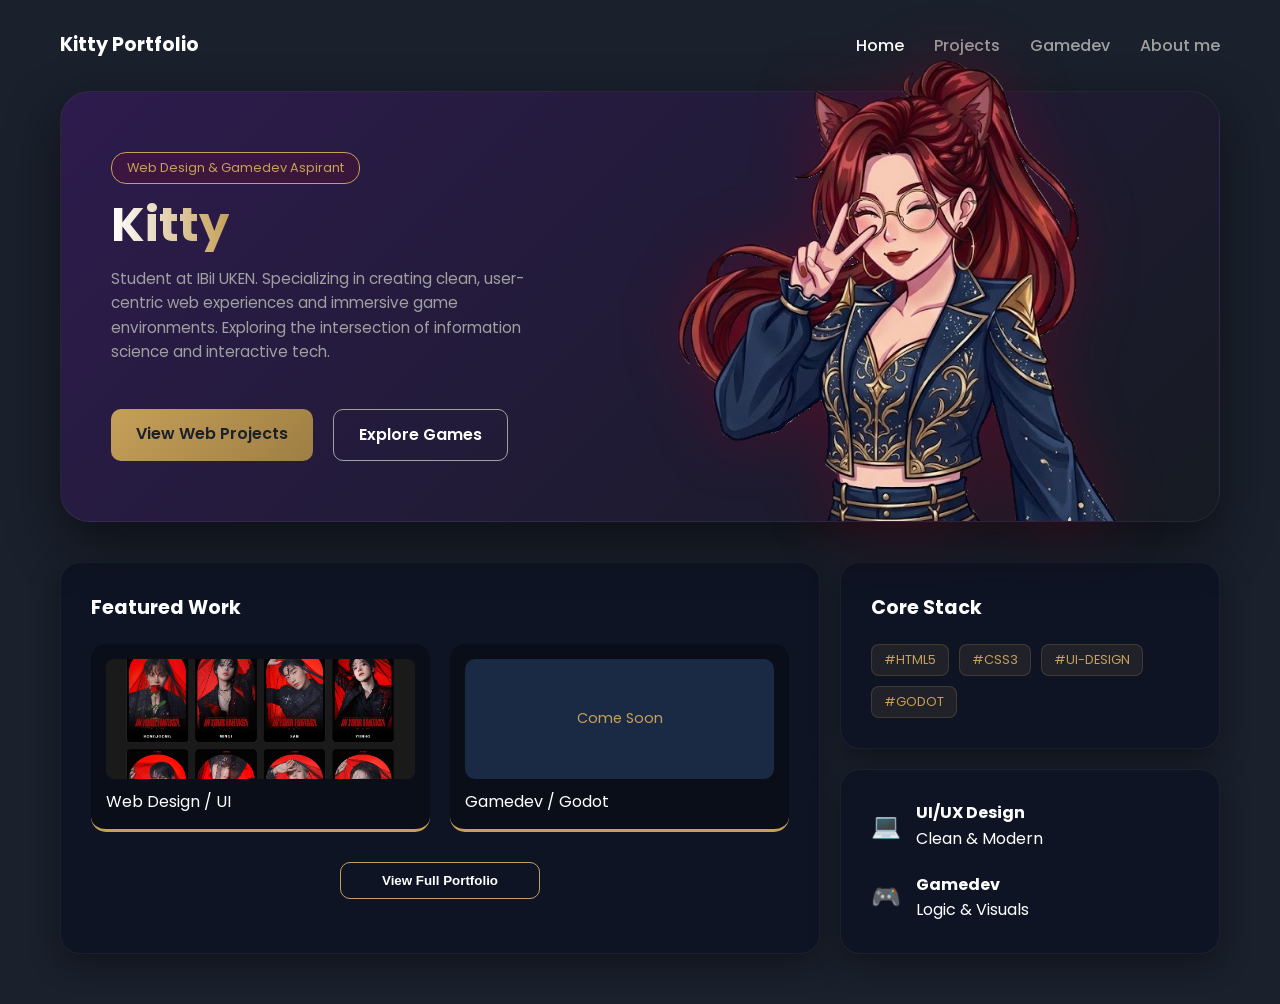
<file: index.html>
<!DOCTYPE html>
<html lang="en">
    <head>
        <meta charset="utf-8">
        <meta name="viewport" content="width=device-width, initial-scale=1.0">
        <title>Kitty | Portfolio</title>
        <link rel="icon" href="images/Kitty-icon.png">
        <link rel="stylesheet" href="style.css">
        <link href="https://fonts.googleapis.com/css2?family=Poppins:wght@300;400;600;700&display=swap" rel="stylesheet">
    </head>
    <body>
        <div class="container">
            <header>
                <div class="logo">Kitty Portfolio </div>
                <nav>
                    <ul>
                        <li><a href="#home" class="active">Home</a></li>
                        <li><a href="#projects">Projects</a></li>
                        <li><a href="#gamedev">Gamedev</a></li>
                        <li><a href="#about">About me</a></li>
                    </ul>
                </nav>
            </header>
            <section class="hero" id="home">
                <div class="hero-content">
                    <span class="badge">Web Design & Gamedev Aspirant</span>
                    <h1>Kitty</h1>
                    <p>Student at IBiI UKEN. Specializing in creating clean, user-centric web experiences and 
                        immersive game environments. Exploring the intersection of information science and interactive tech.
                    </p>
                    <div class="hero-btns">
                        <a href="#projects" class="btn-primary">View Web Projects</a>
                        <a href="#gamedev" class="btn-secondary">Explore Games</a>
                    </div>
                </div>
                <div class="hero-image">
                    <img src="images/Kitty.png" alt="Kitty Avatar">
                </div>
            </section>

            <div class="dashboard-grid">
                <section class="card main-card" id="projects">
                    <div class="card-header">
                        <h2>Featured Work</h2>
                    </div>
                    <div class="projects-display">
                        <div class="project-thumb web">
                            <a href="Ateez_Fanproject/index.html" class="projecy-link">
                            <div class="thumb-placeholder">
                                <img src="images/ATEEZ_preview.png" alt="ATEEZ_fanproject">
                            </div>
                            </a>
                            <p>Web Design / UI</p>
                        </div>
                        <div class="project-thumb games">
                            <div class="thumb-placeholder">Come Soon</div>
                            <p>Gamedev / Godot</p>
                        </div>
                    </div>
                    <button class="btn-action">View Full Portfolio</button>
                </section>
                <section class="card side-card">
                    <h3>Core Stack</h3>
                    <div class="tags-container">
                        <span class="tag">#HTML5</span>
                        <span class="tag">#CSS3</span>
                        <span class="tag">#UI-DESIGN</span>
                        <span class="tag">#GODOT</span>
                    </div>
                </section>
                <section class="card info-card">
                    <div class="info-item">
                        <span class="icon">💻</span>
                        <div>
                            <h4>UI/UX Design</h4>
                            <p>Clean & Modern</p>
                        </div>
                    </div>
                    <div class="info-item">
                        <span class="icon">🎮</span>
                        <div>
                            <h4>Gamedev</h4>
                            <p>Logic & Visuals</p>
                        </div>
                    </div>
                </section>
            </div>
        </div>
    </body>
</html>
</file>
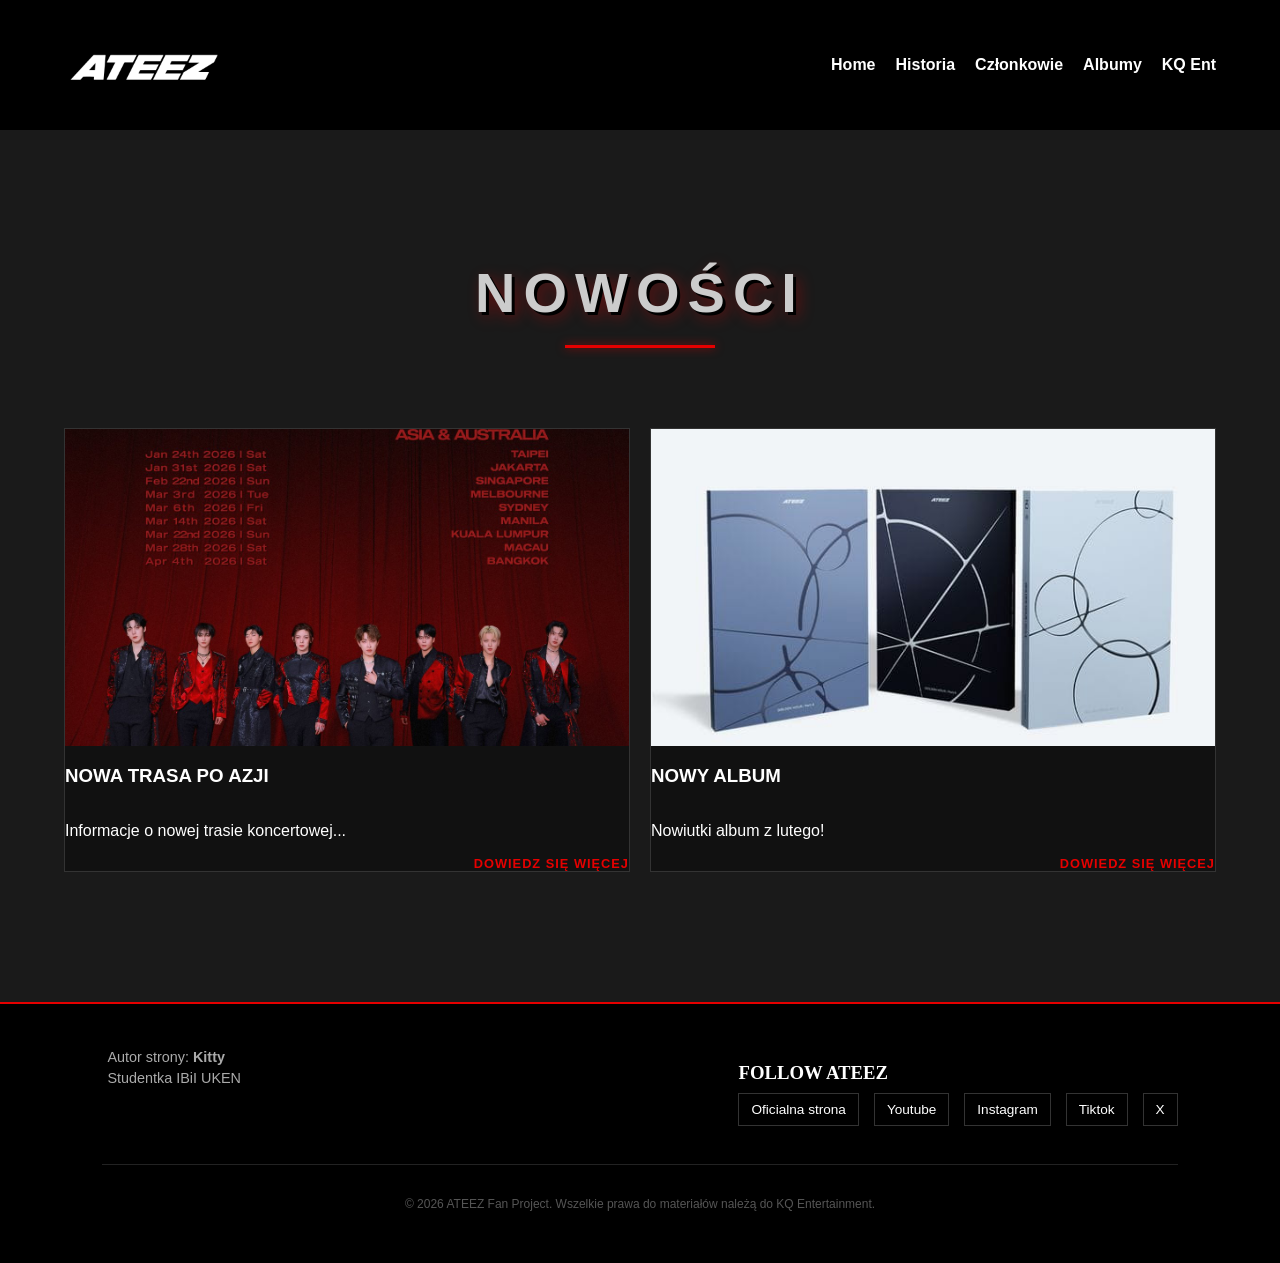
<file: Ateez_Fanproject/index.html>
<!DOCTYPE html>
<html lang="pl">
    <head>
        <meta charset="utf-8">
        <meta name="viewport" content="width=device-width, initial-scale=1.0">
        <link rel="icon" href="images/favicon.png">
        <title>Projekt ATEEZ FanPage</title>
        <link rel="stylesheet" href="style.css">
    </head>
    <body>
        <header>
            <div class="logo">
                <img src="images/Ateez-Logo.png" alt="ATEEZ Logo">
            </div>
            <nav>
                <!-- Menu semantyczne -->
                <ul>
                    <li><a href="index.html">Home</a></li>
                    <li><a href="history.html">Historia</a></li>
                    <li><a href="members.html">Członkowie</a></li>
                    <li><a href="albums.html">Albumy</a></li>
                    <li><a href="kqent.html">KQ Ent</a></li>
                </ul>
            </nav>
        </header>

        <main>
            <section class="news-feed">
                <h2 class="section-title">Nowości</h2>

                <div class="news-grid">
                    <article class="news-card">
                        <div class="news-img-wrapper">
                            <img src="images/trasa.jpg" alt="Ajatycka trasa">
                        </div>
                        <h3>NOWA TRASA PO AZJI</h3>
                        <p>Informacje o nowej trasie koncertowej...</p>
                        <a href="https://ateez.kqent.com/home" target="_blank" class="news-more">Dowiedz się więcej</a>
                    </article>

                    <article class="news-card">
                        <div class="news-img-wrapper">
                            <img src="images/ateez-golden-hour-p-4.jpg" alt="Nowy album">
                        </div>
                        <h3>NOWY ALBUM</h3>
                        <p>Nowiutki album z lutego!</p>
                        <a href="https://ateez.kqent.com/home" target="_blank" class="news-more">Dowiedz się więcej</a>
                    </article>
                </div>
            </section>
        </main>

        <footer>
            <div class="footer-content">
                <div class="author-info">
                    <p>Autor strony: <strong>Kitty</strong></p>
                    <p>Studentka IBiI UKEN</p>
                </div>

                <div class="social">
                    <h3>FOLLOW ATEEZ</h3>
                    <ul class="social-media">
                        <li>
                            <a href="https://ateez.kqent.com/" target="_blank" rel="noopener noreferrer">Oficialna strona</a>
                        </li>
                        <!-- target=_blank dla otwierania w nowej karcie, rel żeby nowa strona nie pobierała danych z tej źródłowej -->
                        <li>
                            <a href="https://www.youtube.com/@ATEEZofficial" target="_blank" rel="noopener noreferrer">Youtube</a>
                        </li>
                        <li>
                            <a href="https://www.instagram.com/ateez_official_/" target="_blank" rel="noopener noreferrer">Instagram</a>
                        </li>
                        <li>
                            <a href="https://www.tiktok.com/@ateez_official_" target="_blank" rel="noopener noreferrer">Tiktok</a>
                        </li>
                        <li>
                            <a href="https://x.com/ATEEZofficial" target="_blank" rel="noopener noreferrer">X</a>
                        </li>
                    </ul>
                </div>
            </div>

            <div class="footer-bottom">
                <p>&copy; 2026 ATEEZ Fan Project. Wszelkie prawa do materiałów należą do KQ Entertainment.</p>
            </div>
        </footer>
    </body>
</html>
</file>
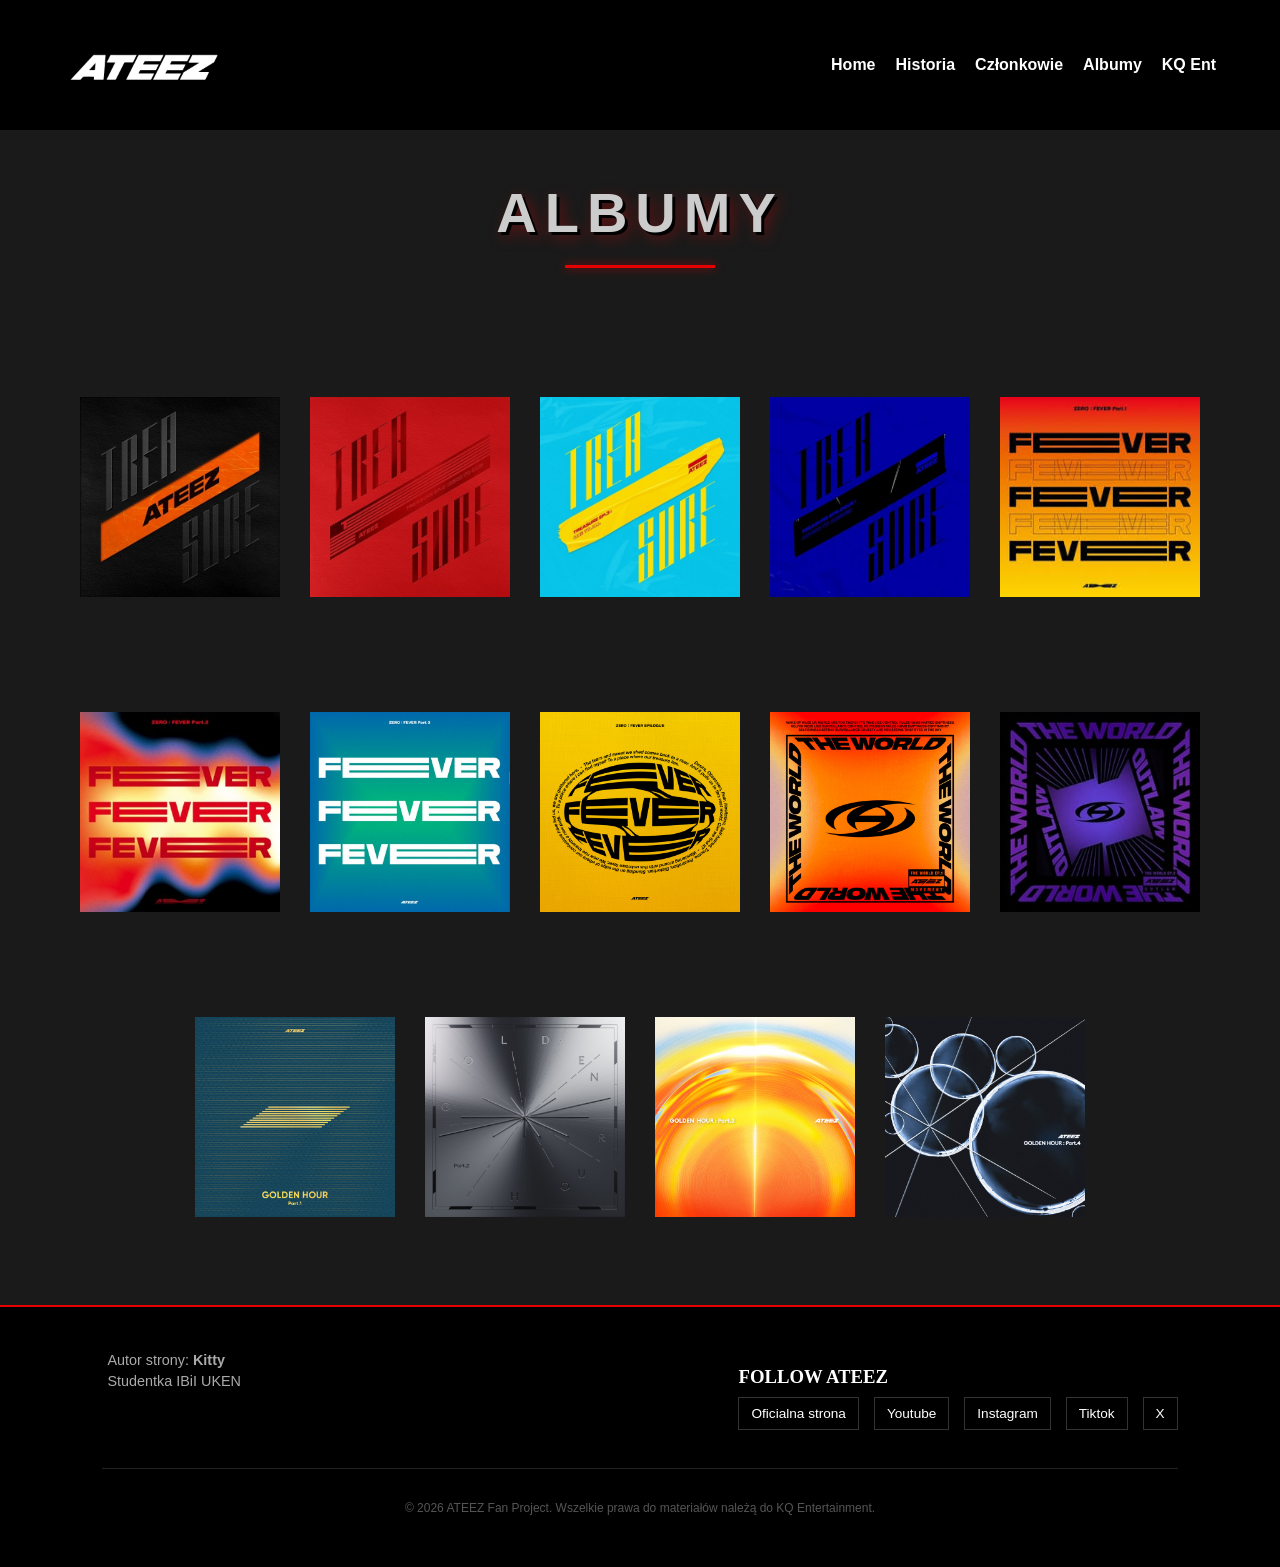
<file: Ateez_Fanproject/albums.html>
<!DOCTYPE html>
<html lang="pl">
    <head>
        <meta charset="utf-8">
        <meta name="viewport" content="width=device-width, initial-scale=1.0">
        <link rel="icon" href="images/favicon.png">
        <title>Projekt ATEEZ FanPage</title>
        <link rel="stylesheet" href="style.css">
    </head>
    <body>
        <header>
            <div class="logo">
                <img src="images/Ateez-Logo.png" alt="ATEEZ Logo">
            </div>
            <nav>
                <ul>
                    <li><a href="index.html">Home</a></li>
                    <li><a href="history.html">Historia</a></li>
                    <li><a href="members.html">Członkowie</a></li>
                    <li><a href="albums.html">Albumy</a></li>
                    <li><a href="kqent.html">KQ Ent</a></li>
                </ul>
            </nav>
        </header>

        <main>
            <section class="albums-container">
                <h2 class="section-title">Albumy</h2>

                <div class="album-grid">
                    <div class="album-item" id="T_ep1">
                        <a href="#T_ep1" class="album-card">
                            <div class="cover">
                                <img src="images/albumy/treasure-ep-1-all-to-zero.jpg" alt="treasure EP.1">
                            </div>
                            <div class="disc">
                                <img src="images/plyta.png" alt="płyta">
                            </div>
                        </a>
                        <div class="album-info">
                            <span class="release-date">Data wydania: 24.10.2018</span>
                            <h3>TREASURE EP.1: All to Zero</h3>
                            <ul class="tracklist">
                                <li><a href="https://youtu.be/RqJ1rH9M5G0?si=mySxW89K-SF3Dt_B" target="_blank">해적왕 (Pirate King)</a></li>
                                <li><a href="https://youtu.be/tLV83ndOwz4?si=dLQtnC8gz8NwYnly" target="_blank">Treasure</a></li>
                                <li><a href="https://youtu.be/t6MQo7Gusy8?si=Cyvb5jbJHJK9IpCd" target="_blank">Twilight</a></li>
                                <li><a href="https://youtu.be/tHiiKK21nlc?si=11yk7wuXofw8cyZS" target="_blank">Stay</a></li>
                                <li><a href="https://youtu.be/LB_-Nxndm1g?si=USXAsIxFN66zEtEq" target="_blank">My Way</a></li>
                            </ul>
                            <a href="https://open.spotify.com/album/3iS3jNsGNXWcKb653VpDNV?si=DHoThr45R1qDTziaUPdx2w" target="_blank" class="full-album-link">
                                POSŁUCHAJ CAŁEGO ALBUMU!
                            </a>
                        </div>
                    </div>

                    <div class="album-item" id="T_ep2">
                        <a href="#T_ep2" class="album-card">
                            <div class="cover">
                                <img src="images/albumy/treasure-ep-2-zero-to-one.jpg" alt="treasure EP.2">
                            </div>
                            <div class="disc">
                                <img src="images/plyta.png" alt="płyta">
                            </div>
                        </a>
                        <div class="album-info">
                            <span class="release-date">Data wydania: 15.01.2019</span>
                            <h3>TREASURE EP.2: Zero to One</h3>
                            <ul class="tracklist">
                                <li><a href="https://youtu.be/QbjmVyP9RFg?si=he9fc8p8IIUc0TYU" target="_blank">HALA HALA (Hearts Awakened, Live Alive)</a></li>
                                <li><a href="https://youtu.be/nKU4OVH18mE?si=1KKRmoeogUZ92qG2" target="_blank">Say My Name</a></li>
                                <li><a href="https://youtu.be/bBpIH4OgeOo?si=4voGVw3MSyPHcpri" target="_blank">Desire</a></li>
                                <li><a href="https://youtu.be/bGFc1jSIHKI?si=xCoyWNxJX0Ng9tdR" target="_blank">Light</a></li>
                                <li><a href="https://youtu.be/ukbr7xyPoRQ?si=CiHlGv_P1LWnmvoa" target="_blank">Promise</a></li>
                            </ul>
                            <a href="https://open.spotify.com/album/2PQ8cQ8WzAJJkWYT2Ydmhw?si=2LPoR0cSRRepSfkBiybeYQ" target="_blank" class="full-album-link">
                                POSŁUCHAJ CAŁEGO ALBUMU!
                            </a>
                        </div>
                    </div>

                    <div class="album-item" id="T_ep3">
                        <a href="#T_ep3" class="album-card">
                            <div class="cover">
                                <img src="images/albumy/treasure-ep-3-one-to-all.jpg" alt="treasure EP.3">
                            </div>
                            <div class="disc">
                                <img src="images/plyta.png" alt="płyta">
                            </div>
                        </a>
                        <div class="album-info">
                            <span class="release-date">Data wydania: 10.06.2019</span>
                            <h3>TREASURE EP.3: One to All</h3>
                            <ul class="tracklist">
                                <li><a href="https://youtu.be/MriePJkEays?si=y9grP-kYJh0SrEnV" target="_blank">Utopia</a></li>
                                <li><a href="https://youtu.be/i_HzsHss94E?si=KHu22TcRRtZSyL1v" target="_blank">Ilusion</a></li>
                                <li><a href="https://youtu.be/lynpCBjYPrk?si=WydY8EBmOfvAO9ZI" target="_blank">Crescent</a></li>
                                <li><a href="https://youtu.be/FIInyEWWW-s?si=cS34isPQ5Z0RPJ7u" target="_blank">Wave</a></li>
                                <li><a href="https://youtu.be/7wcM9Eq3UbI?si=gVTs5DWm3lwe5V0L" target="_blank">Aurora</a></li>
                                <li><a href="https://youtu.be/1JvnEkxuIOI?si=ZEihEtzGW43O9nVY" target="_blank">Dancing Like Butterfly Wings</a></li>
                            </ul>
                            <a href="https://open.spotify.com/album/4Y8cigF15iNUSV1dhlQqRg?si=fNvvRsSJQTSQfyTM3lV3Xw" target="_blank" class="full-album-link">
                                POSŁUCHAJ CAŁEGO ALBUMU!
                            </a>
                        </div>
                    </div>

                    <div class="album-item" id="T_EP">
                        <a href="#T_EP" class="album-card">
                            <div class="cover">
                                <img src="images/albumy/treasure-epilogue-action-to-answer.jpg" alt="treasure EPILOGUE">
                            </div>
                            <div class="disc">
                                <img src="images/plyta.png" alt="płyta">
                            </div>
                        </a>
                        <div class="album-info">
                            <span class="release-date">Data wydania: 06.01.2020</span>
                            <h3>TREASURE EPILOGUE : Action To Answer</h3>
                            <ul class="tracklist">
                                <li><a href="https://youtu.be/yW7wZX3DUaY?si=MjyoYdFXABpy3H-y" target="_blank">Answer</a></li>
                                <li><a href="https://youtu.be/FhNpnJ3idpE?si=XkV5fpxvjKa9R7pU" target="_blank">지평선 (Horizon)</a></li>
                                <li><a href="https://youtu.be/OOEkD8pxYMg?si=ol5kkbLkGVbqvDB-" target="_blank">Star 1117</a></li>
                                <li><a href="https://youtu.be/eJLp6XUsanI?si=VnjM6KAWRjnFsxyu" target="_blank">Precious</a></li>
                            </ul>
                            <a href="https://open.spotify.com/album/2SytbbEGf1tnNJ0IH5sSQu?si=5vto6wiBTUO0_pCxaf71Lg" target="_blank" class="full-album-link">
                                POSŁUCHAJ CAŁEGO ALBUMU!
                            </a>
                        </div>
                    </div>

                    <div class="album-item" id="Z_ep1">
                        <a href="#Z_ep1" class="album-card">
                            <div class="cover">
                                <img src="images/albumy/zero-fever-part-1.jpg" alt="Zero Ep.1">
                            </div>
                            <div class="disc">
                                <img src="images/plyta.png" alt="płyta">
                            </div>
                        </a>
                        <div class="album-info">
                            <span class="release-date">Data wydania: 29.07.2020</span>
                            <h3>ZERO : FEVER Part.1</h3>
                            <ul class="tracklist">
                                <li><a href="https://youtu.be/XHLtcKcWi1k?si=TyfQkyL1EHoyBh6-" target="_blank">Dear Diary: 2016.07.29</a></li>
                                <li><a href="https://youtu.be/c-cDCFQiaWg?si=9oCJi-VlZZTaEFui" target="_blank">FEVER</a></li>
                                <li><a href="https://youtu.be/K7LY9Ta0eiY?si=QYx502SrnfzufAN0" target="_blank">THANXX</a></li>
                                <li><a href="https://youtu.be/0zXpWJVb7m8?si=9NDqDoq5ME8OIZ0R" target="_blank">지평선춤을 춰 (TO THE BEAT)</a></li>
                                <li><a href="https://youtu.be/2NArH91kHoQ?si=PR7JZE3gj9_kQHlp" target="_blank">INCEPTION</a></li>
                                <li><a href="https://youtu.be/Q6h1ucZC7VM?si=B2raNnoBdnvDWCep" target="_blank">Good Lil Boy</a></li>
                                <li><a href="https://youtu.be/AvuJkaLSSnw?si=Eo2v1bJYAqdV1uqK" target="_blank">One Day At A Time</a></li>
                            </ul>
                            <a href="https://open.spotify.com/album/01IFxHiVOY6uf3vUFVXEoI?si=8pwTlr-aR--j5t4x-I3hSw" target="_blank" class="full-album-link">
                                POSŁUCHAJ CAŁEGO ALBUMU!
                            </a>
                        </div>
                    </div>

                    <div class="album-item" id="Z_ep2">
                        <a href="#Z_ep2" class="album-card">
                            <div class="cover">
                                <img src="images/albumy/Ateez_Fever_Part_2.jpg" alt="Zero Ep.2">
                            </div>
                            <div class="disc">
                                <img src="images/plyta.png" alt="płyta">
                            </div>
                        </a>
                        <div class="album-info">
                            <span class="release-date">Data wydania: 01.03.2021</span>
                            <h3>ZERO : FEVER Part.2</h3>
                            <ul class="tracklist">
                                <li><a href="https://youtu.be/xtcVwuauVV0?si=iiTo9Icit5hdr93r" target="_blank">불놀이야 Fireworks (I'm the One)</a></li>
                                <li><a href="https://youtu.be/7vGGzN70KeA?si=tstI-dmPNifrGnft" target="_blank">선도부 (The Leaders)</a></li>
                                <li><a href="https://youtu.be/s03QLBdd_PY?si=BIDo3VSASWILSH6H" target="_blank">Time of Love</a></li>
                                <li><a href="https://youtu.be/uqgzjv8FM3c?si=krDrNlhVnRjHi5gJ" target="_blank">Take Me Home</a></li>
                                <li><a href="https://youtu.be/xnDTQ8qV3nE?si=_q2tTP-2LbX0Zz4C" target="_blank">Celebrate</a></li>
                                <li><a href="https://youtu.be/bC6Mb0mkgaY?si=ektsTGk2lCjazbrm" target="_blank">Take Me Home (English ver.)</a></li>
                                <li><a href="https://youtu.be/hxqShndDiVI?si=aEw5a6zxZ4xBwYgA" target="_blank">I'm The One (HEAT-TOPPING ver.)</a></li>
                            </ul>
                            <a href="https://open.spotify.com/album/1JMc8IZ1Jbax6m5OvswmAB?si=ajLa_soQRnCQ-0FGb99xeQ" target="_blank" class="full-album-link">
                                POSŁUCHAJ CAŁEGO ALBUMU!
                            </a>
                        </div>
                    </div>

                    <div class="album-item" id="Z_ep3">
                        <a href="#Z_ep3" class="album-card">
                            <div class="cover">
                                <img src="images/albumy/Ateez_Fever_Part_3.jpg" alt="Zero Ep.3">
                            </div>
                            <div class="disc">
                                <img src="images/plyta.png" alt="płyta">
                            </div>
                        </a>
                        <div class="album-info">
                            <span class="release-date">Data wydania: 13.09.2021</span>
                            <h3>ZERO : FEVER Part.3</h3>
                            <ul class="tracklist">
                                <li><a href="https://youtu.be/WJgTnDAmJHc?si=-mosNssaQ4M1Wpon" target="_blank">Eternal Sunshine</a></li>
                                <li><a href="https://youtu.be/eR4QGh1H1Gg?si=0Wza5kh8Mq-vIGCC" target="_blank">Feeling Like I Do</a></li>
                                <li><a href="https://youtu.be/nlnMDttgTbk?si=fajsVWU6BwAIWj0-" target="_blank">Deja Vu</a></li>
                                <li><a href="https://youtu.be/9MF7r4FK-HA?si=yBPFR658wqt5dOsX" target="_blank">ROCKY</a></li>
                                <li><a href="https://youtu.be/x95Kc_Ry8kM?si=20T1T0vu7WlT8Plz" target="_blank">All About You</a></li>
                                <li><a href="https://youtu.be/7kGtEcVsHyU?si=aHprgn57aDXVJ-CY" target="_blank">Not Too Late (밤하늘)</a></li>
                            </ul>
                            <a href="https://open.spotify.com/album/5ozaWoYQScjFzGODcJmy3G?si=QHupO3JgSEa4r_wpY1VpLA" target="_blank" class="full-album-link">
                                POSŁUCHAJ CAŁEGO ALBUMU!
                            </a>
                        </div>
                    </div>

                    <div class="album-item" id="Z_EP">
                        <a href="#Z_EP" class="album-card">
                            <div class="cover">
                                <img src="images/albumy/zero-fever-epilogue.jpg" alt="Zero EPILOGUE">
                            </div>
                            <div class="disc">
                                <img src="images/plyta.png" alt="płyta">
                            </div>
                        </a>
                        <div class="album-info">
                            <span class="release-date">Data wydania: 10.12.2021</span>
                            <h3>ZERO : FEVER EPILOGUE</h3>
                            <ul class="tracklist">
                                <li><a href="https://youtu.be/80WvAnsHOdM?si=9xOf6ODbaIeGRCOh" target="_blank">야간비행 (Turbulence)</a></li>
                                <li><a href="https://youtu.be/uKkut0RbWIs?si=uejRaubTdilNrd5G" target="_blank">Be With You</a></li>
                                <li><a href="https://youtu.be/ja4vDBKrDJU?si=hQ4mbp1I35yHxXBe" target="_blank">The Letter</a></li>
                                <li><a href="https://youtu.be/a1PnjsWjCSA?si=YsctQSsS2OfXkj2T" target="_blank">Still Here (Korean Ver.)</a></li>
                                <li><a href="https://youtu.be/eUloGWHblRs?si=jyKxrpi7QBHTIGSR" target="_blank">Better (Korean Ver.)</a></li>
                                <li><a href="https://youtu.be/yxfCbV21ck8?si=KpUudP9KghbKaaC4" target="_blank">멋 (The Real) (흥 : 興 Heung Ver.)</a></li>
                                <li><a href="https://youtu.be/j5g7c49wBlc?si=jgmBEADOSYrlzmpQ" target="_blank">WAVE (Overture)</a></li>
                                <li><a href="https://youtu.be/J2x8Q-4Evwo?si=3bl25eU0QFj-zljm" target="_blank">WONDERLAND (Symphony No.9 “From The Wonderland”)</a></li>
                                <li><a href="https://youtu.be/_Agjk5K6Nd8?si=WXCAR5wByh_OTt9n" target="_blank">Answer (Ode to Joy) (feat. LA POEM)</a></li>
                                <li><a href="https://youtu.be/C65nVxvsWwI?si=TYTyrD87DDMioOzF" target="_blank">Outro : Over the Horizon</a></li>
                            </ul>
                            <a href="https://open.spotify.com/album/3R2frjpElpzeh46AC7rK7v?si=26BZ3GguTUOrcf1QZjg6KQ" target="_blank" class="full-album-link">
                                POSŁUCHAJ CAŁEGO ALBUMU!
                            </a>
                        </div>
                    </div>

                    <div class="album-item" id="W_ep1">
                        <a href="#W_ep1" class="album-card">
                            <div class="cover">
                                <img src="images/albumy/the_world_ep_1.jpg" alt="World EP.1">
                            </div>
                            <div class="disc">
                                <img src="images/plyta.png" alt="płyta">
                            </div>
                        </a>
                        <div class="album-info">
                            <span class="release-date">Data wydania: 29.07.2022</span>
                            <h3>TREASURE EP.1: All to Zero</h3>
                            <ul class="tracklist">
                                <li><a href="https://youtu.be/My7gjN7ez-k?si=S8TMD9OkLXFQawmz" target="_blank">PROPAGANDA</a></li>
                                <li><a href="https://youtu.be/fx_7hPASwV0?si=yVCqoZFwTqBJ7kmB" target="_blank">Sector 1</a></li>
                                <li><a href="https://youtu.be/JWKaccs2IAM?si=EiIT1Xe1X43_5DAc" target="_blank">Cyberpunkt</a></li>
                                <li><a href="https://youtu.be/2HcVZm_4qAI?si=-yT-Kw0dckJ-pckU" target="_blank">Guerilla</a></li>
                                <li><a href="https://youtu.be/tR31XX-BsAQ?si=luHj2NrTttPfdhOm" target="_blank">The Ring</a></li>
                                <li><a href="https://youtu.be/89ywGBL4mOo?si=DoR5u8yAT2zOyvBe" target="_blank">WDIG (Where Do I Go)</a></li>
                                <li><a href="https://youtu.be/9_xKGr2OPv0?si=kt1Po8gVBdzmu9AM" target="_blank">New World</a></li>
                            </ul>
                            <a href="https://open.spotify.com/album/3fgDrbflffzvV3H3plG9e6?si=es1WM1g7SV2TIwFwQxOthA" target="_blank" class="full-album-link">
                                POSŁUCHAJ CAŁEGO ALBUMU!
                            </a>
                        </div>
                    </div>

                    <div class="album-item" id="W_ep2">
                        <a href="#W_ep2" class="album-card">
                            <div class="cover">
                                <img src="images/albumy/the-world-ep-2-outlaw.jpg" alt="World EP.2">
                            </div>
                            <div class="disc">
                                <img src="images/plyta.png" alt="płyta">
                            </div>
                        </a>
                        <div class="album-info">
                            <span class="release-date">Data wydania: 16.06.2023</span>
                            <h3>THE WORLD EP.2 : OUTLAW</h3>
                            <ul class="tracklist">
                                <li><a href="https://youtu.be/FNj0IuM8a44?si=CgEQRZdc3yj43J3Q" target="_blank">This World</a></li>
                                <li><a href="https://youtu.be/sGHeEM58Bjo?si=FsqA3aUFttVAy6n2" target="_blank">Dune</a></li>
                                <li><a href="https://youtu.be/U0G5OA6ZH5w?si=lQNHPgY4L1XLC0uj" target="_blank">BOUNCY (K-HOT CHILLI PEPPERS)</a></li>
                                <li><a href="https://youtu.be/_qdkNNXIFH4?si=tVmYhtzGnsVRRQ3K" target="_blank">DJANGO</a></li>
                                <li><a href="https://youtu.be/ZdmFxXMdQ7s?si=1D52Ua3nYLJGIkFR" target="_blank">최면 (Wake Up)</a></li>
                                <li><a href="https://youtu.be/CR02j31BR04?si=YOuwrB1csMdrSfQt" target="_blank">Outlaw</a></li>
                            </ul>
                            <a href="https://open.spotify.com/album/5DxixnuklLg28S7UMeGC9H?si=Yf-K3-lhTKm-QkBAlZcm4g" target="_blank" class="full-album-link">
                                POSŁUCHAJ CAŁEGO ALBUMU!
                            </a>
                        </div>
                    </div>

                    <div class="album-item" id="GH_ep1">
                        <a href="#GH_ep1" class="album-card">
                            <div class="cover">
                                <img src="images/albumy/golden_hour_part_1.jpg" alt="Golden EP.1">
                            </div>
                            <div class="disc">
                                <img src="images/plyta.png" alt="płyta">
                            </div>
                        </a>
                        <div class="album-info">
                            <span class="release-date">Data wydania: 31.05.2024</span>
                            <h3>GOLDEN HOUR : Part.1</h3>
                            <ul class="tracklist">
                                <li><a href="https://youtu.be/upTemtt7h_0?si=19r0tERtrodT4prK" target="_blank">Golden Hour</a></li>
                                <li><a href="https://youtu.be/v6sNecIy7dA?si=Bx9skl-l8i_xaI0k" target="_blank">Blind</a></li>
                                <li><a href="https://youtu.be/VGnOpZhsPk4?si=Z-DVMSIfd5rkDLNo" target="_blank">WORK</a></li>
                                <li><a href="https://youtu.be/sC1aKU1Bqz8?si=vljifQ3VH4YPoILh" target="_blank">Empty Box</a></li>
                                <li><a href="https://youtu.be/CLrRC_UqcpA?si=RbqZoO1qCUY0DrRE" target="_blank">Shaboom</a></li>
                                <li><a href="https://youtu.be/xDJ-vwzD5oo?si=HGbpMiDldIT-QzdB" target="_blank">Siren</a></li>
                            </ul>
                            <a href="https://open.spotify.com/album/37XJyd3MfDYOhmAaDY5gEU?si=VDmbHQG6QMWVGAtZxpsAAA" target="_blank" class="full-album-link">
                                POSŁUCHAJ CAŁEGO ALBUMU!
                            </a>
                        </div>
                    </div>

                    <div class="album-item" id="GH_ep2">
                        <a href="#GH_ep2" class="album-card">
                            <div class="cover">
                                <img src="images/albumy/golden_hour_part_2.jpg" alt="Golden EP.2">
                            </div>
                            <div class="disc">
                                <img src="images/plyta.png" alt="płyta">
                            </div>
                        </a>
                        <div class="album-info">
                            <span class="release-date">Data wydania: 15.11.2024</span>
                            <h3>GOLDEN HOUR : Part.2</h3>
                            <ul class="tracklist">
                                <li><a href="https://youtu.be/Zs2bVRlV9AY?si=97f4RQ8QlPK27cFu" target="_blank">DEEP DIVE</a></li>
                                <li><a href="https://youtu.be/6zlmJjmX3H8?si=iCxlsl9qgsqah8e2" target="_blank">Scene 1 : Value</a></li>
                                <li><a href="https://youtu.be/5OflOlcHLb8?si=HQ2_BIouDYRYIEwj" target="_blank">Ice On My Teeth</a></li>
                                <li><a href="https://youtu.be/gqutH1gIFFs?si=HdJh5w1fsz5BTH8L" target="_blank">Man on Fire</a></li>
                                <li><a href="https://youtu.be/nqqd_VLaVmg?si=4pVfwpPxeNqirN-9" target="_blank">selfish waltz</a></li>
                                <li><a href="https://youtu.be/7fg1n7KCnJg?si=W5q8GjXisUF0yAro" target="_blank">Enough</a></li>
                            </ul>
                            <a href="https://open.spotify.com/album/2FLo3lAhEQpvHAtRN0HEUP?si=3aPVPUheTJuuD9l5162xZQ" target="_blank" class="full-album-link">
                                POSŁUCHAJ CAŁEGO ALBUMU!
                            </a>
                        </div>
                    </div>

                    <div class="album-item" id="GH_ep3">
                        <a href="#GH_ep3" class="album-card">
                            <div class="cover">
                                <img src="images/albumy/golden_hour_part_3.jpg" alt="Golden EP.3">
                            </div>
                            <div class="disc">
                                <img src="images/plyta.png" alt="płyta">
                            </div>
                        </a>
                        <div class="album-info">
                            <span class="release-date">Data wydania: 13.06.2025</span>
                            <h3>GOLDEN HOUR : Part.3</h3>
                            <ul class="tracklist">
                                <li><a href="https://youtu.be/H4H99b1CjPU?si=mwqP5scEuT8vjg9N" target="_blank">Lemon Drop</a></li>
                                <li><a href="https://youtu.be/Gon1wrj62-w?si=FvSNgZp2v51vBFxo" target="_blank">Masterpiece</a></li>
                                <li><a href="https://youtu.be/MpoJLjNgX9o?si=Bxbk_P_vdP8jkHIq" target="_blank">Now this house ain't a home</a></li>
                                <li><a href="https://youtu.be/doWVVntzWqM?si=r_swuUQFJ8yaCZ1U" target="_blank">Castle</a></li>
                                <li><a href="https://youtu.be/DRg3LFaQKnE?si=14vhylup1Ve06swC" target="_blank">Bridge : The Edge of Reality</a></li>
                            </ul>
                            <a href="https://youtube.com/playlist?list=PL_G3lYLGW-D82Q0JmVffZesAw_QqXlV56&si=ac8_NRs24EmQmqkU" target="_blank" class="full-album-link">
                                POSŁUCHAJ CAŁEGO ALBUMU!
                            </a>
                        </div>
                    </div>

                    <div class="album-item" id="GH_ep4">
                        <a href="#GH_ep4" class="album-card">
                            <div class="cover">
                                <img src="images/albumy/golden_hour_part_4.jpg" alt="Golden EP.4">
                            </div>
                            <div class="disc">
                                <img src="images/plyta.png" alt="płyta">
                            </div>
                        </a>
                        <div class="album-info">
                            <span class="release-date">Data wydania: 06.02.2026</span>
                            <h3>GOLDEN HOUR : Part.4</h3>
                            <ul class="tracklist">
                                <li><a href="https://youtu.be/qDpEcO1hlZE?si=Q78AgDCp4G5ziTxS" target="_blank">Ghost</a></li>
                                <li><a href="https://youtu.be/vqkfEUqjl6Y?si=z_NNxiaaxeCc1cd3" target="_blank">Adrenaline</a></li>
                                <li><a href="https://youtu.be/tVJBWoof09Q?si=UncB_qq6W2lyC9Lq" target="_blank">NASA</a></li>
                                <li><a href="https://youtu.be/ue8xg0gqVY8?si=jnTdvMIgwP_x8CMZ" target="_blank">On The Road</a></li>
                                <li><a href="https://youtu.be/zBkvRUsQR2o?si=IUT1lyuWkDFthAZe" target="_blank">Choose</a></li>
                            </ul>
                            <a href="https://open.spotify.com/album/1FBxW4I6azDVjGallQ4wQk?si=D4evOOR5SdaouMoL1RNhHg" target="_blank" class="full-album-link">
                                POSŁUCHAJ CAŁEGO ALBUMU!
                            </a>
                        </div>
                    </div>
                </div>
            </section>
        </main>

        <footer>
            <div class="footer-content">
                <div class="author-info">
                    <p>Autor strony: <strong>Kitty</strong></p>
                    <p>Studentka IBiI UKEN</p>
                </div>

                <div class="social">
                    <h3>FOLLOW ATEEZ</h3>
                    <ul class="social-media">
                        <li>
                            <a href="https://ateez.kqent.com/" target="_blank" rel="noopener noreferrer">Oficialna strona</a>
                        </li>
                        <li>
                            <a href="https://www.youtube.com/@ATEEZofficial" target="_blank" rel="noopener noreferrer">Youtube</a>
                        </li>
                        <li>
                            <a href="https://www.instagram.com/ateez_official_/" target="_blank" rel="noopener noreferrer">Instagram</a>
                        </li>
                        <li>
                            <a href="https://www.tiktok.com/@ateez_official_" target="_blank" rel="noopener noreferrer">Tiktok</a>
                        </li>
                        <li>
                            <a href="https://x.com/ATEEZofficial" target="_blank" rel="noopener noreferrer">X</a>
                        </li>
                    </ul>
                </div>
            </div>

            <div class="footer-bottom">
                <p>&copy; 2026 ATEEZ Fan Project. Wszelkie prawa do materiałów należą do KQ Entertainment.</p>
            </div>
        </footer>
    </body>
</html>
</file>
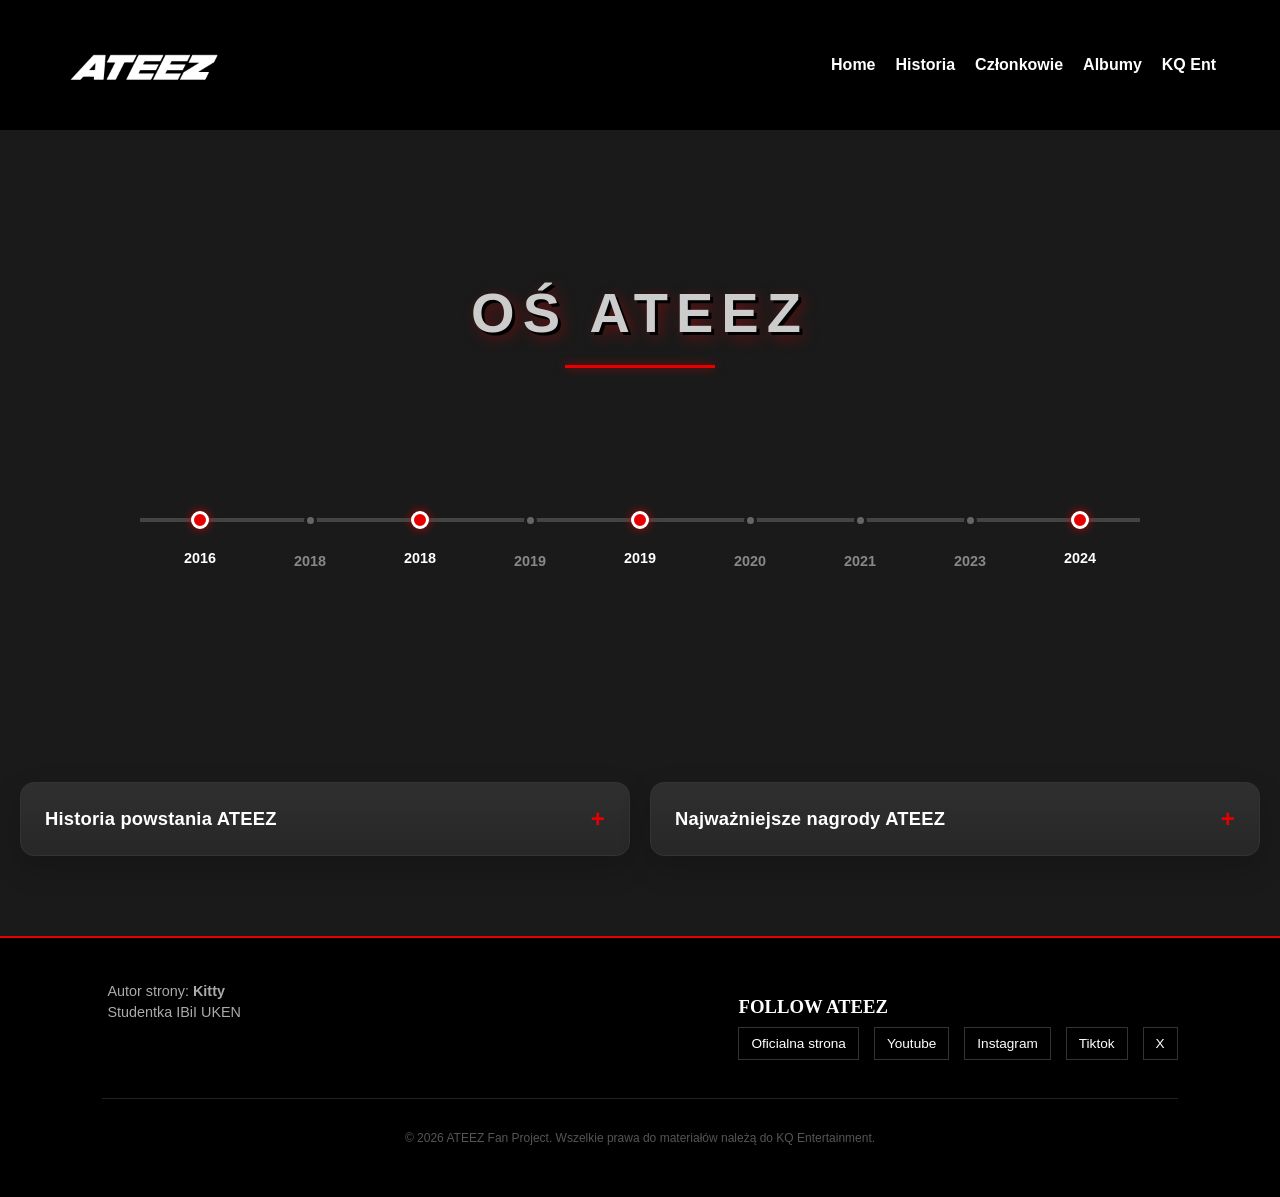
<file: Ateez_Fanproject/history.html>
<!DOCTYPE html>
<html lang="pl">
    <head>
        <meta charset="utf-8">
        <meta name="viewport" content="width=device-width, initial-scale=1.0">
        <link rel="icon" href="images/favicon.png">
        <title>Projekt ATEEZ FanPage</title>
        <link rel="stylesheet" href="style.css">
    </head>
    <body>
        <header>
            <div class="logo">
                <img src="images/Ateez-Logo.png" alt="ATEEZ Logo">
            </div>
            <nav>
                <ul>
                    <li><a href="index.html">Home</a></li>
                    <li><a href="history.html">Historia</a></li>
                    <li><a href="members.html">Członkowie</a></li>
                    <li><a href="albums.html">Albumy</a></li>
                    <li><a href="kqent.html">KQ Ent</a></li>
                </ul>
            </nav>
        </header>

        <main>
            <section class="timeline-container" aria-labelledby="timeline-heading">
                <h1 id="timeline-heading" class="section-title">OŚ ATEEZ</h1>

                <div class="timeline">
                    <div class="timeline-item special" tabindex="0" role="group" aria-labelledby="event-2016-title" aria-describedby="event-2016-desc">
                        <div class="dot"></div>
                        <p class="year">2016</p>
                        <div class="note">
                            <h2 id="event-2016-title">PIERWSZY TRAINEE</h2>
                            <p id="event-2016-desc">Kim Hong-joong dołącza do KQ Entertainment jako pierwszy trainee</p>
                        </div>
                    </div>

                    <div class="timeline-item" tabindex="0" role="group" aria-labelledby="event-predebut-title" aria-describedby="event-predebut-desc">
                        <div class="dot"></div>
                        <p class="year">2018</p>
                        <div class="note">
                            <h2 id="event-predebut-title">Przeddebiutowe treningi</h2>
                            <p id="event-predebut-desc">Grupa pod przeddebiutową nazwą KQ Fellaz wyjeżdża na treningi do Los Angeles</p>
                        </div>
                    </div>

                    <div class="timeline-item debut" tabindex="0" role="group" aria-labelledby="event-debut-title" aria-describedby="event-debut-desc">
                        <div class="dot"></div>
                        <p class="year">2018</p>
                        <div class="note">
                            <h2 id="event-debut-title">DEBIUT: 24 października</h2>
                            <p id="event-debut-desc">Oficjalny debiut zespołu ATEEZ z mini-albumem Treasure EP.1: All to Zero i utworem Pirate King</p>
                        </div>
                    </div>

                    <div class="timeline-item" tabindex="0" role="group" aria-labelledby="event-tour-title" aria-describedby="event-tour-desc">
                        <div class="dot"></div>
                        <p class="year">2019</p>
                        <div class="note">
                            <h2 id="event-tour-title">Pierwsza trasa</h2>
                            <p id="event-tour-desc">Wyprzedana trasa "The Expedition Tour" w USA i Europie.</p>
                        </div>
                    </div>

                    <div class="timeline-item special" tabindex="0" role="group" aria-labelledby="event-award-title" aria-describedby="event-award-desc">
                        <div class="dot"></div>
                        <p class="year">2019</p>
                        <div class="note">
                            <h2 id="event-award-title">PIERWSZE ZWYCIĘSTWO</h2>
                            <p id="event-award-desc">Pierwsze zwycięstwo na gali Golden Disc Awards.</p>
                        </div>
                    </div>

                    <div class="timeline-item" tabindex="0" role="group" aria-labelledby="event-fever-title" aria-describedby="event-fever-desc">
                        <div class="dot"></div>
                        <p class="year">2020</p>
                        <div class="note">
                            <h2 id="event-fever-title">Album Zero:Fever Part.1</h2>
                            <p id="event-fever-desc">Nowy album rozpoczynający serię "Fever"</p>
                        </div>
                    </div>

                    <div class="timeline-item" tabindex="0" role="group" aria-labelledby="event-kingdom-title" aria-describedby="event-kingdom-desc">
                        <div class="dot"></div>
                        <p class="year">2021</p>
                        <div class="note">
                            <h2 id="event-kingdom-title">Kingdom: Legendary War</h2>
                            <p id="event-kingdom-desc">Udział w programie survivalowym Kingdom: Legendary War</p>
                        </div>
                    </div>

                    <div class="timeline-item" tabindex="0" role="group" aria-labelledby="event-outlaw-title" aria-describedby="event-outlaw-desc">
                        <div class="dot"></div>
                        <p class="year">2023</p>
                        <div class="note">
                            <h2 id="event-outlaw-title">Album The World EP.2: Outlaw</h2>
                            <p id="event-outlaw-desc">Nowy rekord sprzedażowy i sukces międzynarodowy</p>
                        </div>
                    </div>

                    <div class="timeline-item special" tabindex="0" role="group" aria-labelledby="event-coachella-title" aria-describedby="event-coachella-desc">
                        <div class="dot"></div>
                        <p class="year">2024</p>
                        <div class="note">
                            <h2 id="event-coachella-title">WYSTĘP NA COACHELLA FESTIVAL</h2>
                            <p id="event-coachella-desc">Jako pierwszy męski zespół k-popowy występują na festiwalu Coachella Valley Music and Arts Festival</p>
                        </div>
                    </div>
                </div>
            </section>

            <section class="history-details">
                <details>
                    <summary>Historia powstania ATEEZ</summary>
                    <div class="content">
                        <p>
                            ATEEZ to południowokoreański zespół k-popowy, który zadebiutował w 2018 roku pod wytwórnią
                            KQ Entertainment. Zanim jednak grupa oficjalnie pojawiła się na scenie muzycznej, jej członkowie
                            przez kilka lat przygotowywali się jako stażyści, ucząc się śpiewu, tańca i występów scenicznych.
                        </p>

                        <h2>Początki zespołu</h2>
                        <p>
                            Proces tworzenia grupy rozpoczął się kilka lat przed debiutem. Pierwszym członkiem, który dołączył
                            do wytwórni, był Hongjoong. Trenował on przez długi czas i brał udział w produkcji muzyki oraz pisaniu
                            tekstów. Z czasem do firmy dołączali kolejni przyszli członkowie zespołu. W trakcie treningów agencja
                            zaczęła formować z nich grupę, która miała wyróżniać się mocnymi występami scenicznymi i energiczną muzyką.
                            Członkowie spędzali wiele godzin dziennie na ćwiczeniach wokalnych, tanecznych oraz przygotowaniach
                            do przyszłego debiutu.
                        </p>

                        <h2>KQ Fellaz</h2>
                        <p>
                            Przed debiutem zespół był znany pod nazwą KQ Fellaz. W 2018 roku grupa została wysłana do Los Angeles
                            w Stanach Zjednoczonych, gdzie trenowała z profesjonalnymi choreografami w studiu tanecznym Millennium
                            Dance Complex. Podczas pobytu nagrali serię filmów tanecznych, które zostały opublikowane w internecie
                            i pomogły im zdobyć pierwszych fanów jeszcze przed oficjalnym debiutem. W tym czasie członkowie zaczęli
                            także pojawiać się w materiałach publikowanych przez wytwórnię, dzięki czemu widzowie mogli poznać
                            ich osobowości i umiejętności.
                        </p>

                        <h2>Oficjalny debiut</h2>
                        <p>
                            ATEEZ zadebiutował 24 października 2018 roku mini-albumem „Treasure EP.1: All to Zero”.
                            Album zawierał między innymi utwory „Pirate King” oraz „Treasure”. Debiut spotkał się z dużym
                            zainteresowaniem, a zespół szybko zwrócił uwagę fanów k-popu dzięki energicznym występom
                            i charakterystycznemu stylowi.
                        </p>

                        <h2>Rozwój kariery</h2>
                        <p>
                            Po debiucie grupa zaczęła szybko zdobywać popularność nie tylko w Korei Południowej, ale także za granicą.
                            Kolejne albumy z serii „Treasure” kontynuowały historię i koncept zespołu. ATEEZ rozpoczął także pierwsze
                            trasy koncertowe oraz występy na międzynarodowych scenach, co pomogło im zbudować silną bazę fanów
                            na całym świecie. Dzięki ciężkiej pracy, intensywnym choreografiom i unikalnemu stylowi muzycznemu
                            ATEEZ stał się jednym z najbardziej rozpoznawalnych zespołów czwartej generacji k-popu.
                        </p>
                    </div>
                </details>

                <details>
                    <summary>Najważniejsze nagrody ATEEZ</summary>
                    <div class="content">
                        <h2>2019</h2>
                        <ul class="custom-list">
                            <li>Nagroda Next Generation Award na gali Golden Disc Awards</li>
                            <li>Worldwide Fans' Choice Top 10 na Mnet Asian Music Awards</li>
                        </ul>

                        <h2>2020</h2>
                        <ul class="custom-list">
                            <li>Worldwide Fans' Choice na Mnet Asian Music Awards</li>
                            <li>Global Hottest Artist na Soribada Best K-Music Awards</li>
                        </ul>

                        <h2>2021</h2>
                        <ul class="custom-list">
                            <li>Performance of the Year na Asia Artist Awards</li>
                        </ul>

                        <h2>2022</h2>
                        <ul class="custom-list">
                            <li>Worldwide Fans' Choice Top 10 na Mnet Asian Music Awards</li>
                            <li>Artist of the Year (Bonsang) na The Fact Music Awards</li>
                        </ul>

                        <h2>2023</h2>
                        <ul class="custom-list">
                            <li>Global Performer Award na Golden Disc Awards</li>
                            <li>Best Performance Male Group na MAMA Awards</li>
                        </ul>

                        <h2>2024</h2>
                        <ul class="custom-list">
                            <li>K-Pop Artist of the Year na iHeartRadio Music Awards</li>
                            <li>Prime Minister's Commendation na Korea Popular Culture and Arts Awards</li>
                        </ul>

                        <h2>2025</h2>
                        <ul class="custom-list">
                            <li>Grand Artist Award (Daesang) na Korea Grand Music Awards</li>
                            <li>Best Artist 10 na Korea Grand Music Awards</li>
                            <li>Stage of the Year (Daesang) na Asia Artist Awards</li>
                            <li>Best K-Pop Record na Asia Artist Awards</li>
                            <li>Artist of the Year (Daesang) na Hanteo Music Awards</li>
                            <li>Bonsang [Główna nagroda] na Hanteo Music Awards</li>
                        </ul>
                    </div>
                </details>
            </section>
        </main>

        <footer>
            <div class="footer-content">
                <div class="author-info">
                    <p>Autor strony: <strong>Kitty</strong></p>
                    <p>Studentka IBiI UKEN</p>
                </div>

                <div class="social">
                    <h3>FOLLOW ATEEZ</h3>
                    <ul class="social-media">
                        <li>
                            <a href="https://ateez.kqent.com/" target="_blank" rel="noopener noreferrer">Oficialna strona</a>
                        </li>
                        <li>
                            <a href="https://www.youtube.com/@ATEEZofficial" target="_blank" rel="noopener noreferrer">Youtube</a>
                        </li>
                        <li>
                            <a href="https://www.instagram.com/ateez_official_/" target="_blank" rel="noopener noreferrer">Instagram</a>
                        </li>
                        <li>
                            <a href="https://www.tiktok.com/@ateez_official_" target="_blank" rel="noopener noreferrer">Tiktok</a>
                        </li>
                        <li>
                            <a href="https://x.com/ATEEZofficial" target="_blank" rel="noopener noreferrer">X</a>
                        </li>
                    </ul>
                </div>
            </div>

            <div class="footer-bottom">
                <p>&copy; 2026 ATEEZ Fan Project. Wszelkie prawa do materiałów należą do KQ Entertainment.</p>
            </div>
        </footer>
    </body>
</html>
</file>
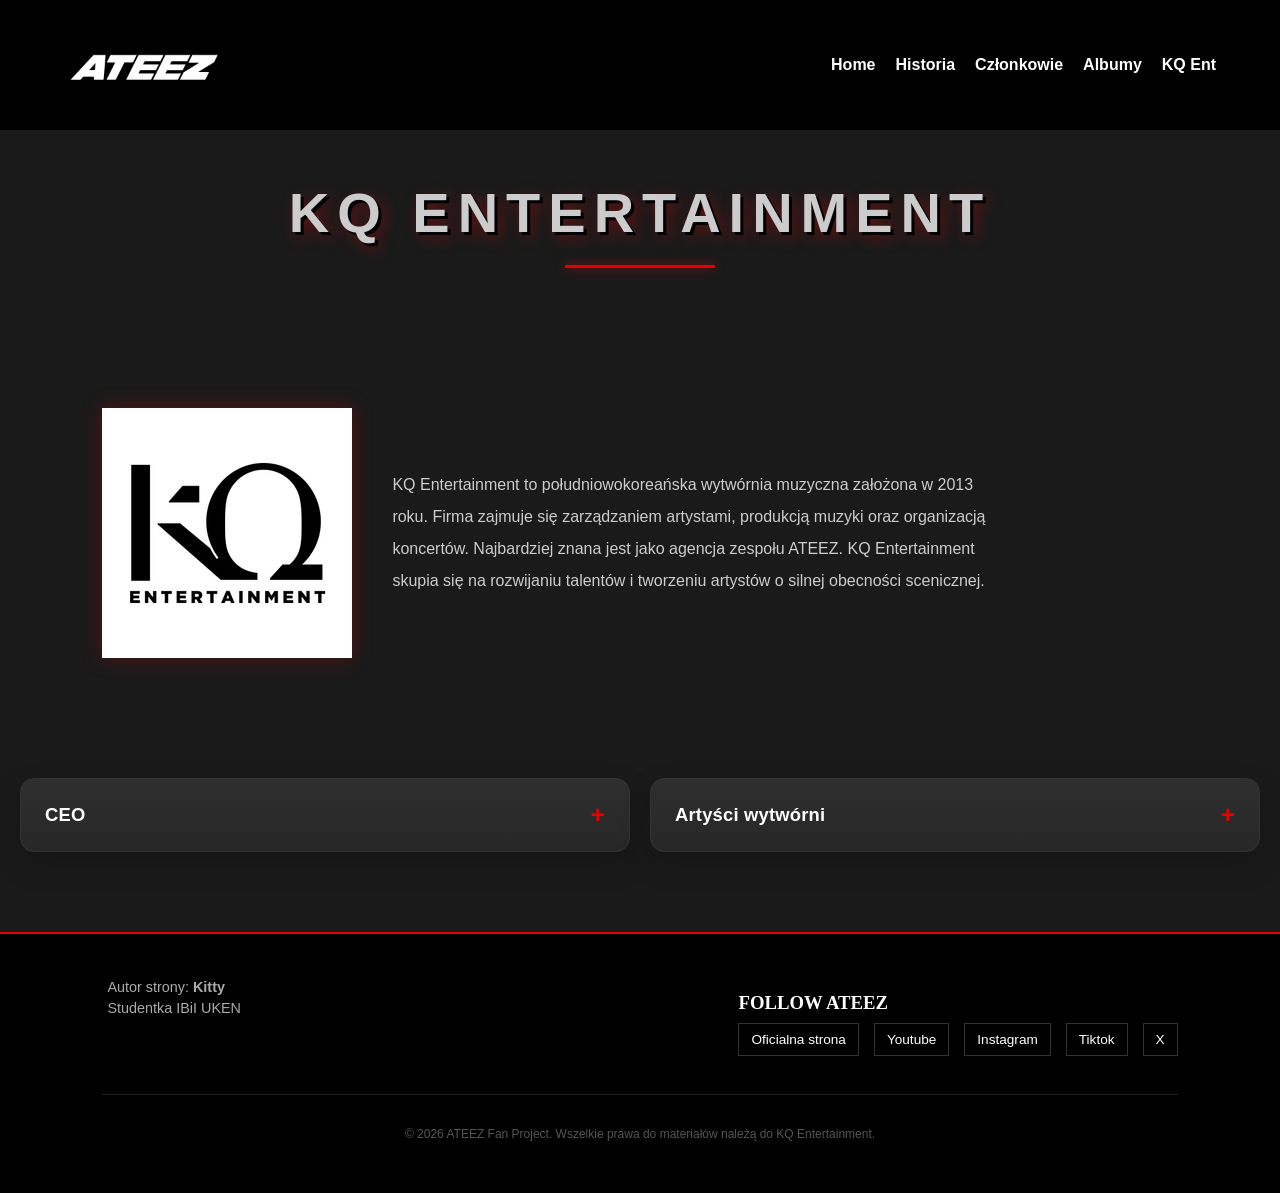
<file: Ateez_Fanproject/kqent.html>
<!DOCTYPE html>
<html lang="pl">
    <head>
        <meta charset="utf-8">
        <meta name="viewport" content="width=device-width, initial-scale=1.0">
        <link rel="icon" href="images/favicon.png">
        <title>Projekt ATEEZ FanPage</title>
        <link rel="stylesheet" href="style.css">
    </head>
    <body>
        <header>
            <div class="logo">
                <img src="images/Ateez-Logo.png" alt="ATEEZ Logo">
            </div>
            <nav>
                <ul>
                    <li><a href="index.html">Home</a></li>
                    <li><a href="history.html">Historia</a></li>
                    <li><a href="members.html">Członkowie</a></li>
                    <li><a href="albums.html">Albumy</a></li>
                    <li><a href="kqent.html">KQ Ent</a></li>
                </ul>
            </nav>
        </header>

        <main class="kq-page">
            <h2 class="section-title">KQ Entertainment</h2>

            <section class="kq-header">
                <div class="kq-logo-container">
                    <img src="images/KQ_Entertainment_logo.png" alt="KQ Entertainment Logo" class="kq-logo">
                </div>

                <div class="kq-intro">
                    <p>
                        KQ Entertainment to południowokoreańska wytwórnia muzyczna założona w 2013 roku. Firma zajmuje się
                        zarządzaniem artystami, produkcją muzyki oraz organizacją koncertów. Najbardziej znana jest jako agencja
                        zespołu ATEEZ. KQ Entertainment skupia się na rozwijaniu talentów i tworzeniu artystów o silnej obecności
                        scenicznej.
                    </p>
                </div>
            </section>

            <section class="history-details">
                <details>
                    <summary>CEO</summary>
                    <div class="content">
                        <p><strong>Kim Kyu-uk</strong></p>
                        <p>
                            Dyrektor generalny i założyciel KQ Entertainment. To on odpowiada za stworzenie i rozwój wytwórni
                            oraz za decyzje dotyczące szkolenia i promocji artystów. Pod jego kierownictwem firma zyskała
                            międzynarodową rozpoznawalność, głównie dzięki sukcesowi zespołu ATEEZ. Kim Kyu-uk znany jest z tego,
                            że stawia duży nacisk na jakość występów scenicznych i rozwój umiejętności swoich artystów.
                        </p>
                        <img src="images/KQ_CEO.jpg" alt="KQ CEO">
                    </div>
                </details>

                <details>
                    <summary>Artyści wytwórni</summary>
                    <div class="content">
                        <ul class="custom-list">
                            <li><strong>ATEEZ</strong>Główna grupa</li>
                            <li><strong>xikers</strong>Grupa męska nowej generacji</li>
                            <li><strong>MADDOX</strong>Solista</li>
                            <li><strong>EDEN</strong>Producent i solista</li>
                        </ul>
                    </div>
                </details>
            </section>
        </main>

        <footer>
            <div class="footer-content">
                <div class="author-info">
                    <p>Autor strony: <strong>Kitty</strong></p>
                    <p>Studentka IBiI UKEN</p>
                </div>

                <div class="social">
                    <h3>FOLLOW ATEEZ</h3>
                    <ul class="social-media">
                        <li>
                            <a href="https://ateez.kqent.com/" target="_blank" rel="noopener noreferrer">Oficialna strona</a>
                        </li>
                        <li>
                            <a href="https://www.youtube.com/@ATEEZofficial" target="_blank" rel="noopener noreferrer">Youtube</a>
                        </li>
                        <li>
                            <a href="https://www.instagram.com/ateez_official_/" target="_blank" rel="noopener noreferrer">Instagram</a>
                        </li>
                        <li>
                            <a href="https://www.tiktok.com/@ateez_official_" target="_blank" rel="noopener noreferrer">Tiktok</a>
                        </li>
                        <li>
                            <a href="https://x.com/ATEEZofficial" target="_blank" rel="noopener noreferrer">X</a>
                        </li>
                    </ul>
                </div>
            </div>

            <div class="footer-bottom">
                <p>&copy; 2026 ATEEZ Fan Project. Wszelkie prawa do materiałów należą do KQ Entertainment.</p>
            </div>
        </footer>
    </body>
</html>
</file>
<file: style.css>
:root
{
    --bg-color: #1a202c;
    --card-bg: rgba(15,21,36,0.95);
    --accent-burgundy: #800020;
    --accent-gold: #c5a059;
    --gold-gradient: linear-gradient(135deg, #c5a059 0%, #9e7e43 100%);
    --text-main: #ffffff;
    --text-dim: #a0a0a0;
    --gradient-hero: linear-gradient(135deg, #2d1b4d 0%, #161b22 100%);
}
*{
    margin: 0;
    padding: 0;
    scroll-behavior: smooth;
    box-sizing: border-box;
}
body
{
    background-color: var(--bg-color);
    color: var(--text-main);
    font-family: 'Poppins', sans-serif;
    line-height: 1.6;
    overflow-x: hidden;
}
.container
{
    max-width: 1200px;
    margin: 0 auto;
    padding: 0 20px;
}

header
{
    display: flex;
    justify-content: space-between;
    align-items: center;
    padding: 30px 0;
}
.logo
{
    font-weight: 700;
    font-size: 1.2rem;
    display: flex;
    align-items: center;
    gap: 10px;
}

nav ul
{
    display: flex;
    list-style: none;
    gap: 30px;
    align-items: center;
}
nav a
{
    text-decoration: none;
    color: var(--text-dim);
    transition: 0.3s;
    font-weight: 500;
}
nav a:hover, nav a.active
{
    color: var(--text-main);
}
.btn-primary, .btn-secondary, .btn-action {
    cursor: pointer;
    transition: all 0.3s ease;
    border-radius: 12px;
    font-weight: 600;
    display: inline-block;
    text-align: center;
}

.hero
{
    background: var(--gradient-hero);
    border-radius: 30px;
    padding: 60px 50px;
    display: flex;
    justify-content: space-between;
    align-items: center;
    margin-bottom: 40px;
    border: 1px solid rgba(255,255,255,0.05);
    position: relative;
    overflow: visible;
    box-shadow: 0 20px 50px rgba(0,0,0,0.5);
}
.hero-content
{
    display: flex;
    flex-direction: column;
    align-items: flex-start;
    gap: 15px;
    max-width: 50%;
    z-index: 2;
}
.badge
{
    background: rgba(128, 0, 32, 0.2);
    color: var(--accent-gold);
    padding: 5px 15px;
    border-radius: 15px;
    font-size: 0.8rem;
    border: 1px solid var(--accent-gold);
}
.hero-content h1
{
    font-size: 3rem;
    line-height: 1.1;
    margin: 0;
    background: linear-gradient(to right, #fff, var(--accent-gold));
    -webkit-background-clip: text;
    -webkit-text-fill-color: transparent;
}
.hero-content p 
{
    color: var(--text-dim);
    font-size: 0.95rem;
    max-width: 420px;
    margin-bottom: 30px;
}
.hero-btns
{
    display: flex;
    gap: 20px;
}
.btn-primary
{
    background: var(--gold-gradient);
    color: var(--bg-color);
    padding: 12px 25px;
    border-radius: 10px;
    text-decoration: none;
    font-weight: 600;
}
.btn-secondary
{
    border: 1px solid var(--text-dim);
    color: var(--text-main);
    padding: 12px 25px;
    border-radius: 10px;
    text-decoration: none;
}
.hero-image img
{
    height: 110%;
    width: auto;
    position: absolute;
    right: 30px;
    bottom: 0;
    filter: drop-shadow(0 0 30px rgba(128, 0, 32, 0.4));
    z-index: 10;
}

.dashboard-grid
{
    display: grid;
    grid-template-columns: 2fr 1fr;
    grid-template-rows: auto auto;
    gap: 20px;
    margin-bottom: 50px;
}
.card
{
    background: var(--card-bg);
    border-radius: 20px;
    padding: 30px;
    border: 1px solid rgba(255,255,255,0.05);
    box-shadow: 0 10px 30px rgba(0,0,0,0.4);
    transition: transform 0.3s ease;
}
.card:hover
{
    transform: translateY(-5px);
}
.main-card
{
    grid-row: span 2;
}
.card h2, .card h3
{
    margin-bottom: 20px;
    font-size: 1.2rem;
}
.projects-display
{
    display: flex;
    gap: 20px;
    margin-bottom: 30px;
    align-items: stretch;
}
.project-link
{
    text-decoration: none;
    color:inherit;
    display: block;
}

.project-thumb
{
    flex: 1;
    min-width: 0;
    background: rgba(0,0,0,0.3);
    padding: 15px;
    border-radius: 15px;
    border-bottom: 3px solid var(--accent-gold);
    display: flex;
    flex-direction: column;
}
.thumb-placeholder
{
    height: 120px;
    background: #1a2a44;
    border-radius: 10px;
    margin-bottom: 10px;
    display: flex;
    align-items: center;
    justify-content: center;
    font-size: 0.9rem;
    color: var(--accent-gold);
}
.thumb-placeholder img
{
    width: 100%;
    height: 100%;
    object-fit: cover;
    border-radius: 8px;
}
.tags-container
{
    display: flex;
    flex-wrap: wrap;
    gap: 10px;
}

.tag
{
    background: rgba(197,160,89,0.1);
    color: var(--accent-gold);
    padding: 5px 12px;
    border-radius: 8px;
    font-size: 0.8rem;
    border: 1px solid rgba(197,160,89,0.2);
    white-space: nowrap;
}
.info-card
{
    display: flex;
    flex-direction: column;
    justify-content: center;
    gap: 20px;
}
.info-item
{
    display: flex;
    align-items: center;
    gap: 15px;
}
.icon
{
    font-size: 1.5rem;
}
.btn-action
{
    width: fit-content;
    min-width: 200px;
    display: block;
    margin: 0 auto;
    padding: 10px;
    background: transparent;
    border: 1px solid var(--accent-gold);
    color: white;
    border-radius: 10px;
    cursor: pointer;
    transition: 0.3s;
}
.btn-action:hover
{
    background: var(--accent-gold);
}
@media (max-width: 992px) {
    .hero 
    {
        flex-direction: column;
        text-align: center;
        overflow: hidden;
        height: auto;
        padding: 40px 20px;
    }

    .hero-content 
    {
        max-width: 100%;
        margin-bottom: 30px;
        align-items: center;
    }
    .hero-content p
    {
        margin: 0 auto 20px auto;
    }

    .hero-btns 
    {
        justify-content: center;
        flex-wrap: wrap;
    }
    
    .hero-image
    {
        display: block;
        width: 100%;
        position: relative;
        height: auto;
        margin-top: 20px;
    }

    .hero-image img 
    {
        position: relative;
        right: auto;
        bottom: auto;
        height: auto;
        width: 100%;
        max-width: 300px;
        margin: 0 auto;
        filter: drop-shadow(0 0 20px rgba(128,0,32,0.4));
        display: block;
    }

    .hero-content h1 
    {
        font-size: 2.5rem;
    }
    .dashboard-grid
    {
        grid-template-columns: 1fr;
    }
}

@media (max-width: 768px) {
    header 
    {
        flex-direction: column;
        text-align: center;
        padding: 20px 0;
    }
    .hero 
    {
        flex-direction: column;
        text-align: center;
        overflow: hidden;
        height: auto;
        padding: 40px 20px;
    }

    .hero-content 
    {
        max-width: 100%;
        margin-bottom: 30px;
        align-items: center;
    }
    .hero-content p
    {
        margin: 0 auto 20px auto;
    }

    .hero-btns 
    {
        justify-content: center;
        flex-wrap: wrap;
    }
    
    .hero-image
    {
        display: block;
        width: 100%;
        position: relative;
        height: auto;
        margin-top: 20px;
    }

    .hero-image img 
    {
        position: relative;
        right: auto;
        bottom: auto;
        height: auto;
        width: 100%;
        max-width: 300px;
        margin: 0 auto;
        filter: drop-shadow(0 0 20px rgba(128,0,32,0.4));
        display: block;
    }

    .hero-content h1 
    {
        font-size: 2.5rem;
    }

    .dashboard-grid 
    {
        grid-template-columns: 1fr;
    }

    .projects-display
    {
        flex-direction: column;
    }

    nav ul 
    {
        flex-wrap: wrap;
        justify-content: center;
        gap: 15px;
        font-size: 0.8rem;
    }
}
</file>
<file: Ateez_Fanproject/style.css>
:root {
    --bg-main: #1a1a1a;
    --bg-dark: #000;
    --bg-panel: #111;
    --bg-panel-light: #2a2a2a;
    --text-main: #fff;
    --text-muted: #ccc;
    --text-subtle: #aaa;
    --text-faint: #888;
    --text-footer: #555;
    --border-main: #333;
    --border-dark: #222;
    --accent: #e60000;
    --shadow-soft: 0 10px 20px rgba(0, 0, 0, 0.5);
    --shadow-accent: 0 10px 20px rgba(230, 0, 0, 0.3);
    --radius-sm: 8px;
    --radius-md: 14px;
    --radius-lg: 20px;
    --transition-fast: 0.3s ease;
    --transition-medium: 0.5s ease;
}

/* Base */
* {
    box-sizing: border-box;
}

html {
    scroll-behavior: smooth;
}

body {
    margin: 0;
    background-color: var(--bg-main);
    color: var(--text-main);
    font-family: Arial, sans-serif;
}

img {
    display: block;
    max-width: 100%;
}

a {
    color: var(--text-main);
    text-decoration: none;
}

a:hover {
    color: var(--accent);
}


header,
nav ul,
.footer-content,
.social-media,
.news-grid,
.news-card,
.member-gallery-flex,
.detail-head,
.timeline,
.timeline-item,
summary,
.album-grid,
.album-item,
.kq-header {
    display: flex;
}

/* Header */
header {
    display: flex;
    align-items: center;
    justify-content: space-between;
    padding: 20px 5%;
    background-color: var(--bg-dark);
}

nav ul {
    gap: 20px;
    padding: 0;
    list-style: none;
}

nav a {
    font-weight: bold;
}

.logo img {
    width: auto;
    height: 90px;
}

.section-title {
    position: relative;
    margin: 50px 0 80px;
    color: var(--text-muted);
    font-size: 3.5rem;
    font-weight: 900;
    text-align: center;
    text-transform: uppercase;
    letter-spacing: 8px;
    text-shadow: 3px 3px 0 #000, 5px 5px 15px rgba(230, 0, 0, 0.4);
}

.section-title::after {
    content: "";
    display: block;
    width: 150px;
    height: 3px;
    margin: 20px auto 0;
    background-color: var(--accent);
    box-shadow: 0 0 10px rgba(230, 0, 0, 0.7);
}

/* Footer */
footer {
    margin-top: 50px;
    padding: 40px 8%;
    color: var(--text-main);
    background-color: var(--bg-dark);
    border-top: 2px solid var(--accent);
}

.footer-content {
    justify-content: space-between;
    gap: 30px;
    flex-wrap: wrap;
}

.author-info p {
    margin: 5px;
    color: var(--text-subtle);
    font-size: 0.9rem;
}

.social h3 {
    margin-bottom: 15px;
    font-family: "Bebas Neue", cursive;
}

.social-media {
    gap: 15px;
    padding: 0;
    list-style: none;
    flex-wrap: wrap;
}

.social-media a {
    padding: 8px 12px;
    border: 1px solid var(--border-main);
    font-size: 0.85rem;
    transition: background-color var(--transition-fast), color var(--transition-fast);
}

.social-media a:hover {
    color: var(--text-main);
    background-color: var(--accent);
}

.footer-bottom {
    margin-top: 30px;
    padding-top: 20px;
    color: var(--text-footer);
    font-size: 0.75rem;
    text-align: center;
    border-top: 1px solid var(--border-dark);
}

/* News */
.news-feed,
.members-section {
    padding: 50px 5%;
}

.news-feed {
    padding-top: 80px;
    padding-bottom: 80px;
}

.news-grid {
    justify-content: center;
    gap: 20px;
    width: 100%;
    max-width: 1200px;
    margin: auto;
    flex-wrap: wrap;
}

.news-card {
    min-width: 300px;
    flex: 1;
    flex-direction: column;
    background-color: var(--bg-panel);
    border: 1px solid var(--border-main);
    transition: transform var(--transition-fast), border-color var(--transition-fast);
}

.news-card:hover {
    border-color: var(--accent);
    transform: translateY(-5px);
}

.news-img-wrapper,
.member-card,
.album-item:target,
.album-info {
    overflow: hidden;
}

.news-img-wrapper {
    width: 100%;
    aspect-ratio: 16 / 9;
}

.news-img-wrapper img {
    width: 100%;
    height: 100%;
    object-fit: cover;
    transition: transform var(--transition-medium);
}

.news-card:hover .news-img-wrapper img {
    transform: scale(1.1);
}

.news-more,
.member-name,
.album-category,
.release-date {
    text-transform: uppercase;
}

.news-more {
    margin-top: auto;
    color: var(--accent);
    font-size: 0.8rem;
    font-weight: bold;
    letter-spacing: 1px;
    text-align: right;
    transition: color var(--transition-fast), padding-left var(--transition-fast);
}

.news-more:hover {
    color: var(--text-main);
    padding-left: 5px;
}

/* Members */
.members-section {
    text-align: center;
}

.members-grid {
    display: grid;
    grid-template-columns: repeat(4, 1fr);
    gap: 30px;
    max-width: 1200px;
    margin: auto;
}

.member-card {
    position: relative;
    background: var(--bg-panel-light);
    border: 1px solid var(--border-main);
    border-radius: 15px;
    transition: transform var(--transition-fast), border-color var(--transition-fast);
}

.member-card:hover {
    border-color: var(--accent);
    transform: translateY(-10px);
}

.member-card img {
    width: 100%;
    height: 400px;
    object-fit: cover;
}

.member-name {
    padding: 15px;
    color: var(--text-main);
    font-weight: bold;
    letter-spacing: 2px;
    background-color: var(--bg-dark);
}

.member-detail-view {
    display: none;
    opacity: 0;
    transition: opacity var(--transition-medium);
}

.member-detail-view:target {
    display: block;
    opacity: 1;
}

.member-gallery-flex {
    justify-content: space-around;
    gap: 10px;
    flex-wrap: wrap;
}

.member-gallery-flex img {
    flex: 1 1 calc(20% - 10px);
    width: 100%;
    max-width: 250px;
    height: 250px;
    object-fit: cover;
    border: 1px solid var(--border-main);
    transition: transform 0.4s ease;
}

.member-gallery-flex img:hover {
    z-index: 5;
    border-color: var(--accent);
    box-shadow: var(--shadow-accent);
    transform: scale(1.25);
}

.main-photo {
    width: 100%;
    max-width: 300px;
    height: auto;
    margin-bottom: 20px;
    border-radius: 10px;
    box-shadow: 0 4px 15px rgba(230, 0, 0, 0.3);
}

.detail-head {
    gap: 40px;
    margin-bottom: 40px;
    padding: 30px;
    background: var(--bg-panel);
    border-left: 5px solid var(--accent);
    border-radius: var(--radius-lg);
    flex-wrap: wrap;
}

.info-box h2 {
    margin-top: 0;
    color: var(--text-main);
    font-size: 2.5rem;
    letter-spacing: 2px;
    text-transform: uppercase;
}

.custom-list {
    padding-left: 0;
    color: var(--text-main);
    list-style-type: disc;
}

.mascot-trigger {
    position: relative;
    cursor: help;
    font-weight: bold;
}

.mascot-hover {
    position: absolute;
    bottom: 120%;
    left: 50%;
    z-index: 10;
    display: none;
    width: 150px;
    background: var(--bg-panel-light);
    border: 2px solid var(--accent);
    border-radius: 10px;
    transform: translateX(-50%);
}

.mascot-trigger:hover .mascot-hover {
    display: block;
}

/* History */
.timeline-container {
    padding: 100px 20px;
    text-align: center;
    background-color: var(--bg-main);
}

.timeline {
    align-items: center;
    justify-content: space-between;
    max-width: 1000px;
    height: 4px;
    margin: 150px auto 100px;
    padding: 0 50px;
    background-color: #444;
}

.timeline-item {
    position: relative;
    align-items: center;
    width: 20px;
    cursor: pointer;
    flex-direction: column;
}

.timeline-item:focus-visible {
    outline: 3px solid var(--accent);
    outline-offset: 10px;
}

.dot {
    z-index: 2;
    width: 13px;
    height: 13px;
    background: #666;
    border: 3px solid var(--bg-main);
    border-radius: 50%;
    transition: all 0.4s ease;
}

.timeline-item.debut .dot,
.timeline-item.special .dot {
    width: 18px;
    height: 18px;
    background: var(--accent);
    border-color: var(--text-main);
    box-shadow: 0 0 10px rgba(230, 0, 0, 0.8);
}

.year {
    position: absolute;
    top: 25px;
    color: var(--text-faint);
    font-size: 0.9rem;
    font-weight: bold;
}

.timeline-item.debut .year,
.timeline-item.special .year {
    color: var(--text-main);
}

.note {
    position: absolute;
    bottom: 50px;
    z-index: 10;
    display: none;
    width: 220px;
    padding: 16px;
    color: var(--text-main);
    font-size: 0.95rem;
    line-height: 1.5;
    text-align: center;
    background: var(--bg-panel-light);
    border: 1px solid var(--accent);
    border-radius: var(--radius-sm);
    box-shadow: var(--shadow-soft);
}

.note h2 {
    margin: 0 0 10px;
    font-size: 1.05rem;
}

.note p {
    margin: 0;
}

.timeline-item:hover .note,
.timeline-item:focus .note,
.timeline-item:focus-within .note {
    display: block;
    animation: slideUp 0.3s ease-out;
}

.timeline-item:hover .dot,
.timeline-item:focus .dot,
.timeline-item:focus-within .dot {
    background: var(--text-main);
    transform: scale(1.5);
}

@keyframes slideUp {
    from {
        opacity: 0;
        transform: translateY(10px);
    }

    to {
        opacity: 1;
        transform: translateY(0);
    }
}

.history-details {
    max-width: 1500px;
    margin: 60px auto;
    padding: 0 20px;
    display: grid;
    grid-template-columns: repeat(2, 1fr);
    gap: 20px;
    align-items: start;
}

details {
    margin-bottom: 20px;
    overflow: hidden;
    background: linear-gradient(180deg, #2b2b2b 0%, #232323 100%);
    border: 1px solid var(--border-main);
    border-radius: var(--radius-md);
    box-shadow: 0 12px 30px rgba(0, 0, 0, 0.18);
    transition: border-color var(--transition-fast), box-shadow var(--transition-fast);
}

details[open] {
    border-color: var(--accent);
    box-shadow: 0 18px 40px rgba(0, 0, 0, 0.28);
}

summary {
    align-items: center;
    justify-content: space-between;
    gap: 12px;
    padding: 22px 24px;
    color: var(--text-main);
    font-size: 1.15rem;
    font-weight: bold;
    line-height: 1.5;
    letter-spacing: 0.2px;
    cursor: pointer;
    list-style: none;
    background: rgba(255, 255, 255, 0.02);
}

summary:focus-visible {
    outline: 3px solid var(--accent);
    outline-offset: -3px;
}

summary::after {
    content: "+";
    color: var(--accent);
    font-size: 1.5rem;
    line-height: 1;
    flex-shrink: 0;
}

details[open] summary::after {
    content: "-";
}

.content {
    padding: 10px 24px 28px;
    color: #e2e2e2;
    font-size: 1.03rem;
    line-height: 1.85;
    border-top: 1px solid var(--border-main);
}

.content h2 {
    max-width: 32ch;
    margin: 34px 0 14px;
    color: var(--text-main);
    font-size: 1.35rem;
    line-height: 1.35;
}

.content p {
    max-width: 68ch;
    margin: 0 0 20px;
    color: #ebebeb;
    line-height: 1.95;
    text-align: left;
}

.content img {
    width: 100%;
    height: auto;
}

.content ul,
.tracklist {
    padding: 10px 0 0;
    list-style: none;
}

.content li {
    margin-bottom: 10px;
    padding: 15px 20px;
    background: rgba(255, 255, 255, 0.05);
    border-left: 3px solid var(--accent);
    border-radius: 5px;
    transition: background-color var(--transition-fast), transform var(--transition-fast);
}

.content li:hover {
    background: rgba(230, 0, 0, 0.1);
    transform: translateX(10px);
}

.content li strong {
    display: block;
    margin-bottom: 5px;
    color: var(--accent);
}

/* Albums */
.album-grid {
    justify-content: center;
    gap: 30px;
    padding: 20px;
    flex-wrap: wrap;
}

.album-category {
    margin: 60px 0 40px;
    padding-bottom: 10px;
    color: var(--accent);
    font-size: 2rem;
    text-align: left;
    border-bottom: 2px solid var(--border-main);
}

.album-item {
    align-items: center;
    max-width: 100%;
    transition: all var(--transition-medium);
}

.album-item:target {
    padding: 20px;
    background-color: rgba(255, 255, 255, 0.05);
    border-radius: 15px;
    box-shadow: 0 0 20px rgba(0, 0, 0, 0.5);
}

.album-info {
    max-width: 0;
    opacity: 0;
    white-space: nowrap;
    transition: all 0.6s ease;
}

.album-item:target .album-info {
    max-width: 400px;
    margin-left: 100px;
    opacity: 1;
    white-space: normal;
}

.album-card {
    position: relative;
    z-index: 5;
    display: block;
    flex-shrink: 0;
    width: 200px;
    height: 200px;
}

.release-date {
    display: block;
    margin-bottom: 5px;
    color: var(--text-faint);
    font-size: 0.85rem;
    letter-spacing: 1px;
}

.album-info h3 {
    margin: 0 0 15px;
    color: var(--text-main);
    font-size: 1.5rem;
}

.full-album-link {
    display: inline-block;
    margin-top: 15px;
    padding: 8px 15px;
    font-size: 0.8rem;
    background-color: transparent;
    border: 1px solid var(--accent);
    border-radius: 20px;
    transition: background-color var(--transition-fast), color var(--transition-fast);
}

.full-album-link:hover {
    color: var(--text-main);
    background-color: var(--accent);
}

.cover,
.cover img,
.disc,
.disc img {
    width: 100%;
    height: 100%;
}

.cover,
.cover img {
    position: relative;
    z-index: 2;
    cursor: pointer;
}

.disc {
    position: absolute;
    top: 5px;
    left: 10px;
    z-index: 1;
    width: 90%;
    height: 90%;
    border-radius: 50%;
    transition: transform 0.8s cubic-bezier(0.175, 0.885, 0.32, 1.275);
}

.cover img,
.disc img,
.member-card img,
.member-gallery-flex img {
    object-fit: cover;
}

.album-item:target .disc {
    transform: translateX(100px) rotate(180deg);
}

.tracklist {
    padding: 0;
}

.tracklist a:hover {
    padding-left: 10px;
}

/* KQ */
.kq-header {
    align-items: center;
    gap: 40px;
    padding: 60px 8%;
}

.kq-logo {
    width: 100%;
    max-width: 250px;
    height: auto;
    filter: drop-shadow(0 0 10px rgba(230, 0, 0, 0.3));
}

.kq-intro h1 {
    margin-bottom: 15px;
    font-size: 2.5rem;
}

.kq-intro p {
    max-width: 600px;
    color: var(--text-muted);
    line-height: 2;
}

@media (min-width: 1600px) {
    .timeline {
        max-width: 1200px;
        height: 5px;
    }

    .dot {
        width: 16px;
        height: 16px;
    }

    .timeline-item.debut .dot,
    .timeline-item.special .dot {
        width: 22px;
        height: 22px;
    }

    .year {
        top: 30px;
        font-size: 1rem;
    }

    .note {
        width: 280px;
        padding: 18px;
        font-size: 1rem;
        line-height: 1.6;
    }

    .note h2 {
        font-size: 1.15rem;
    }

    .history-details {
        max-width: 1100px;
    }

    summary {
        font-size: 1.08rem;
    }

    .content {
        font-size: 1.08rem;
    }

    .content h2 {
        font-size: 1.5rem;
    }
}

@media (max-width: 900px) {
    header {
        flex-direction: column;
    }

    nav ul {
        justify-content: center;
        flex-wrap: wrap;
    }

    .members-grid {
        grid-template-columns: repeat(2, 1fr);
    }

    .member-gallery-flex {
        overflow: hidden;
    }

    .member-gallery-flex img:hover {
        transform: none;
    }

    .timeline {
        align-items: flex-start;
        gap: 30px;
        height: auto;
        padding: 20px 0 20px 20px;
        background: none;
        border-left: 4px solid #444;
        flex-direction: column;
    }

    .timeline-item {
        align-items: flex-start;
        width: 100%;
    }

    .year {
        position: static;
        margin-top: 10px;
        margin-left: 20px;
    }

    .note {
        position: static;
        display: block;
        width: 100%;
        margin-top: 15px;
        font-size: 0.95rem;
    }
    
    .history-details{
        grid-template-columns: 1fr;
    }
}

@media (max-width: 600px) {
    .section-title {
        font-size: 1.8rem;
        letter-spacing: 2px;
    }

    summary {
        padding: 18px;
        font-size: 1.02rem;
    }

    .members-grid {
        grid-template-columns: 1fr;
    }

    .member-gallery-flex {
        justify-content: center;
        gap: 8px;
    }

    .member-gallery-flex img {
        flex: 0 0 calc(50% - 8px);
        width: calc(50% - 8px);
        max-width: calc(50% - 8px);
        height: 180px;
    }

    .album-item:target {
        justify-content: center;
        flex-wrap: wrap;
    }

    .album-item:target .album-info {
        max-width: 100%;
        margin-top: 20px;
        margin-left: 0;
        white-space: normal;
    }

    .album-item:target .disc,
    .member-gallery-flex img:hover {
        transform: none;
    }

    .kq-header {
        align-items: center;
        gap: 20px;
        padding: 20px;
        text-align: center;
        flex-direction: column;
    }

    .kq-intro,
    .kq-logo,
    .kq-intro p,
    .content p {
        max-width: 100%;
    }

    .kq-intro p,
    .content p {
        line-height: 1.7;
        text-align: left;
        overflow-wrap: break-word;
    }

    .history-details {
        padding: 0 12px;
    }

    .content {
        padding: 8px 18px 20px;
        font-size: 1rem;
    }

    .content li {
        overflow-wrap: break-word;
    }
}
</file>
